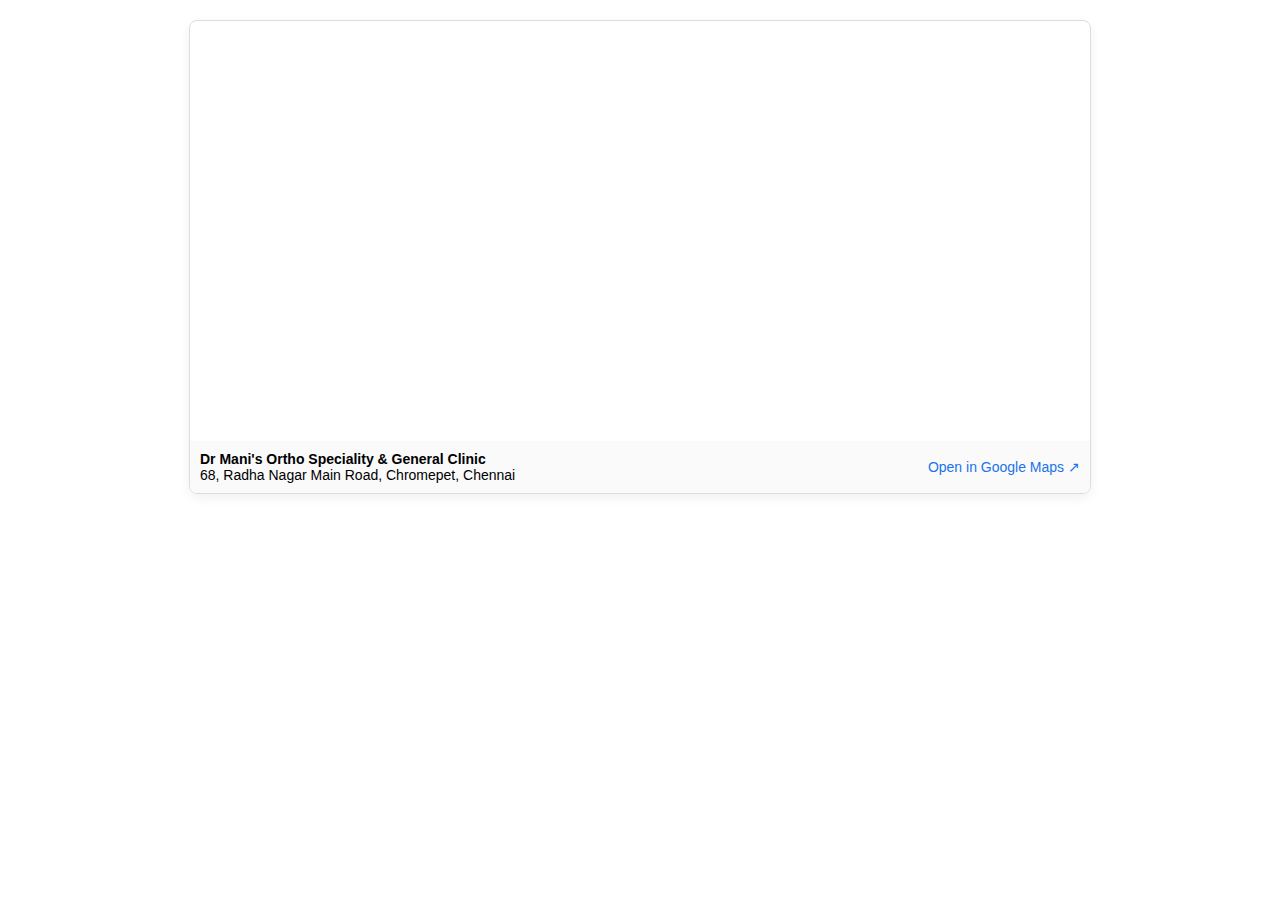
<file: map.html>
<!DOCTYPE html>
<html>
<head>
  <meta charset="utf-8" />
  <meta name="viewport" content="width=device-width,initial-scale=1" />
  <title>Clinic Map</title>
  <style>
    /* responsive map container */
    .map-wrap {
      width: 100%;
      max-width: 900px;
      margin: 20px auto;
      border: 1px solid #ddd;
      border-radius: 8px;
      overflow: hidden;
      box-shadow: 0 4px 12px rgba(0,0,0,0.06);
    }
    .map-iframe {
      width: 100%;
      height: 420px;
      border: 0;
      display: block;
    }
    .map-actions {
      padding: 10px;
      font-family: Arial, sans-serif;
      font-size: 14px;
      background: #fafafa;
      display:flex;
      justify-content:space-between;
      gap:8px;
      align-items:center;
    }
    .map-actions a {
      text-decoration:none;
      color:#1a73e8;
    }
  </style>
</head>
<body>

  <div class="map-wrap" aria-label="Map - Dr Mani's Ortho Speciality & General Clinic">
    <!-- iframe using coordinates (works without API key) -->
    <iframe
      class="map-iframe"
      loading="lazy"
      src="https://www.google.com/maps?q=12.9519539,80.1451097&z=17&output=embed"
      allowfullscreen
      referrerpolicy="no-referrer-when-downgrade">
    </iframe>

    <div class="map-actions">
      <div>
        <strong>Dr Mani's Ortho Speciality & General Clinic</strong><br>
        68, Radha Nagar Main Road, Chromepet, Chennai
      </div>
      <div>
        <!-- open in Google Maps (original link) -->
        <a href="https://maps.app.goo.gl/Han2qWjVGC2NKhec6" target="_blank" rel="noopener">Open in Google Maps ↗</a>
      </div>
    </div>
  </div>

</body>
</html>
</file>
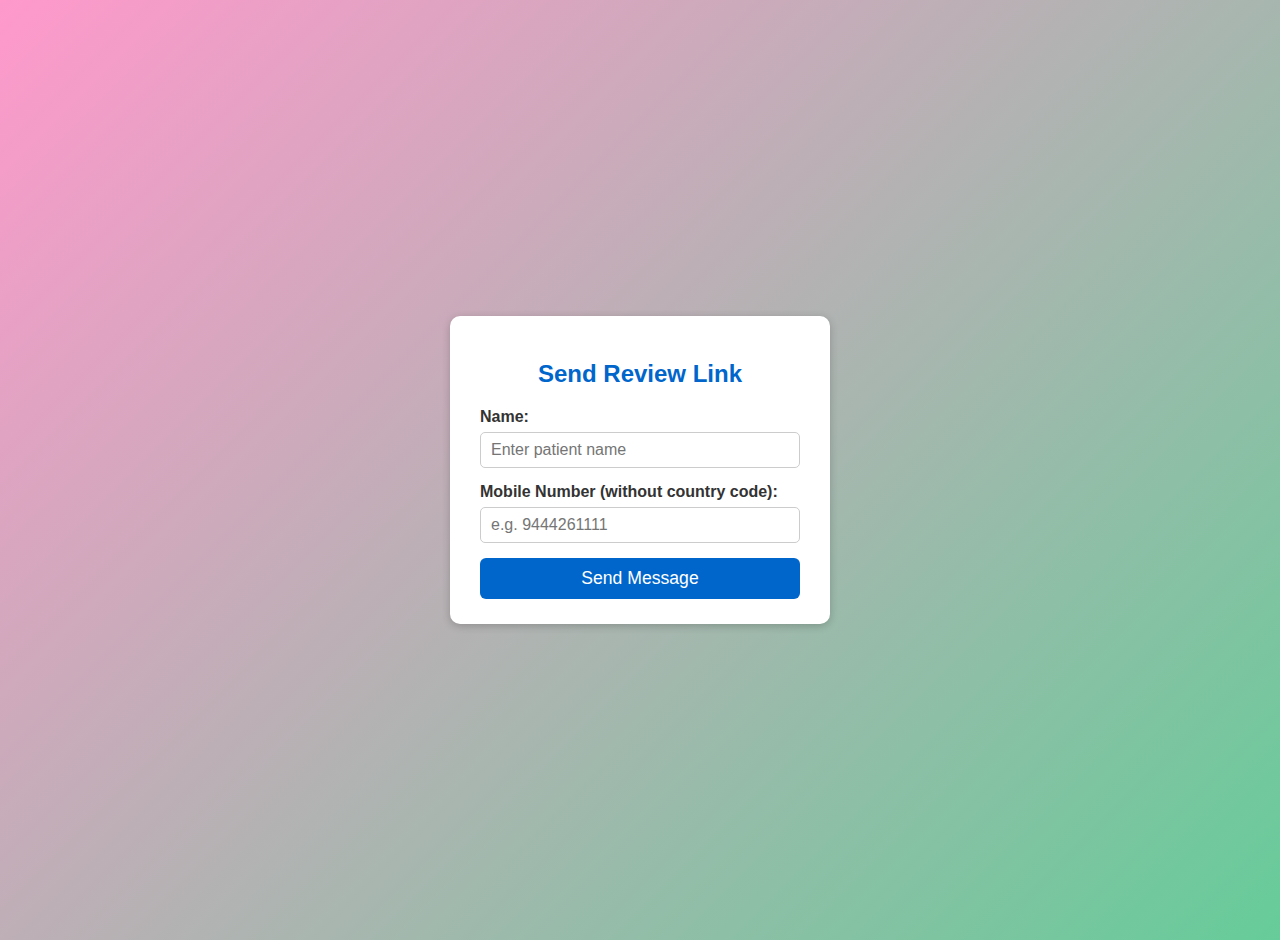
<file: review.html>
<!DOCTYPE html>
<html lang="en">
<head>
  <meta charset="UTF-8" />
  <meta name="viewport" content="width=device-width, initial-scale=1" />
  <title>Send Review Link</title>
  <style>
    body {
      font-family: Arial, sans-serif;
      padding: 20px;
      background: linear-gradient(135deg, #ff99cc, #66cc99); /* pink + green gradient */
      display: flex;
      justify-content: center;
      align-items: center;
      height: 100vh;
      margin: 0;
    }
    .container {
      background: white;
      padding: 25px 30px;
      border-radius: 10px;
      box-shadow: 0 2px 8px rgba(0,0,0,0.2);
      width: 320px;
    }
    h2 {
      margin-bottom: 20px;
      color: #0066cc;
      text-align: center;
    }
    label {
      display: block;
      margin-bottom: 6px;
      font-weight: bold;
      color: #333;
    }
    input[type="text"], input[type="tel"] {
      width: 100%;
      padding: 8px 10px;
      margin-bottom: 15px;
      border: 1px solid #ccc;
      border-radius: 5px;
      font-size: 1rem;
      box-sizing: border-box;
    }
    button {
      width: 100%;
      padding: 10px 0;
      background-color: #0066cc;
      color: white;
      border: none;
      border-radius: 6px;
      font-size: 1.1rem;
      cursor: pointer;
      transition: background-color 0.3s ease;
    }
    button:hover {
      background-color: #004a99;
    }
    .error {
      color: red;
      margin-bottom: 10px;
      font-size: 0.9rem;
      display: none;
    }
  </style>
</head>
<body>

<div class="container">
  <h2>Send Review Link</h2>
  <div id="error" class="error">Please enter a valid name and mobile number.</div>

  <label for="name">Name:</label>
  <input type="text" id="name" placeholder="Enter patient name" />

  <label for="mobile">Mobile Number (without country code):</label>
  <input type="tel" id="mobile" placeholder="e.g. 9444261111" />

  <button id="sendBtn">Send Message</button>
</div>

<script>
  document.getElementById('sendBtn').addEventListener('click', () => {
    const name = document.getElementById('name').value.trim();
    let mobile = document.getElementById('mobile').value.trim();

    // Basic validation
    const phoneRegex = /^[0-9]{10}$/; // exactly 10 digits for local number
    if (!name || !phoneRegex.test(mobile)) {
      document.getElementById('error').style.display = 'block';
      return;
    }
    document.getElementById('error').style.display = 'none';

    // Add country code 91 before mobile
    mobile = '91' + mobile;

    // Message with line breaks encoded as %0A for WhatsApp
    const message = 
`Hello ${name},
Thank you for visiting *Dr. Mani's Ortho Speciality & General Clinic*.
Your review means a lot to us — it helps others find the right care and encourages our team.
If you were happy with our service, please give us a *5-star rating* ⭐⭐⭐⭐⭐.
You can share your feedback here: https://g.page/r/CfKLCQ4kwt5UEBM/review
Your rating would help us serve you even better!`;

    // Encode message for URL
    const encodedMessage = encodeURIComponent(message);

    // WhatsApp link (with country code added)
    const waLink = `https://wa.me/${mobile}?text=${encodedMessage}`;

    // Open WhatsApp link in new tab
    window.open(waLink, '_blank');
  });
</script>

</body>
</html>
</file>
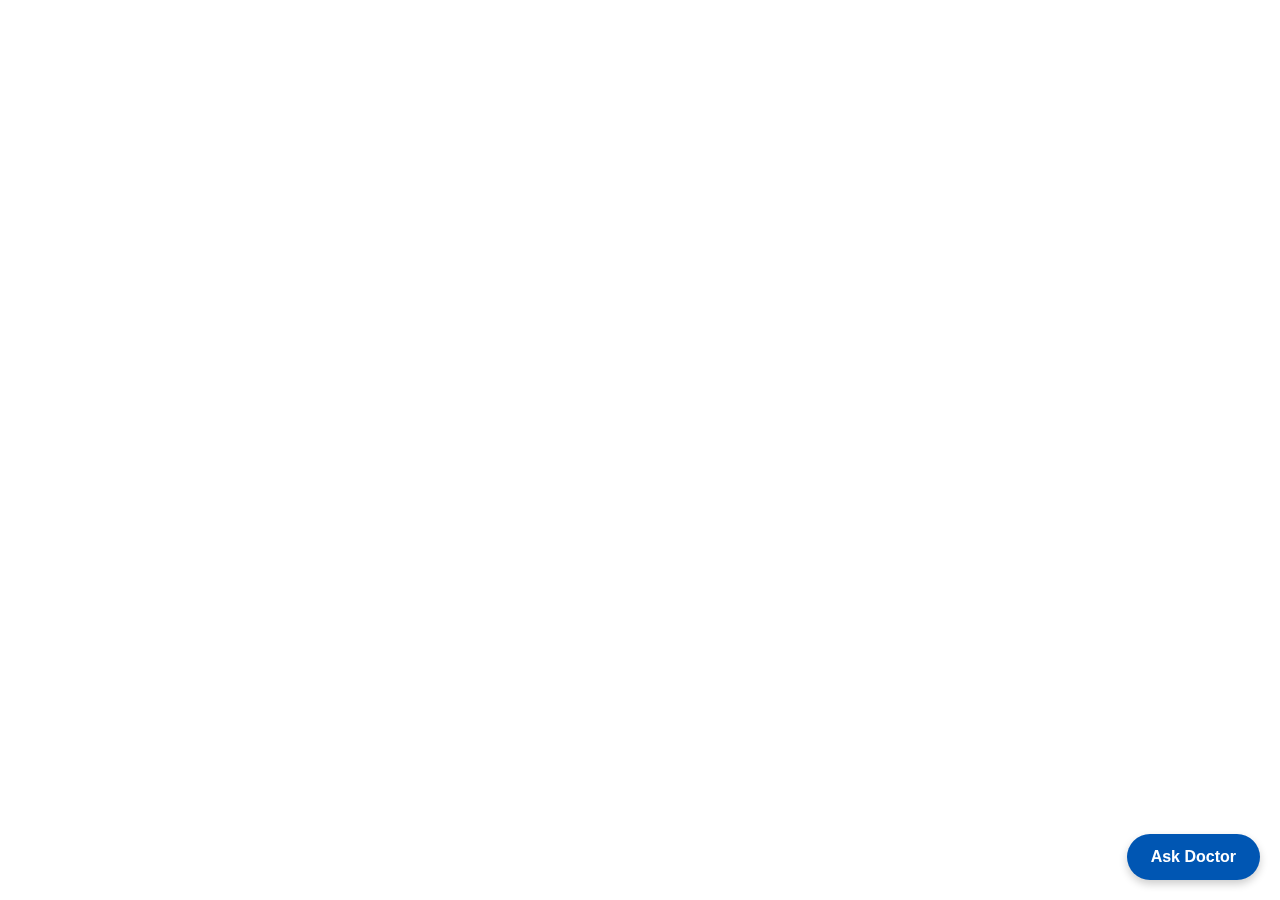
<file: select.html>
<!DOCTYPE html>
<html lang="en">
<head>
  <meta charset="UTF-8" />
  <meta name="viewport" content="width=device-width, initial-scale=1" />
  <title>Ask Doctor Feature</title>
</head>
<body>

  <!-- Your website content goes here -->

  <!-- Ask Doctor Button -->
  <button id="askDoctorBtn" style="
    position: fixed;
    bottom: 20px;
    right: 20px;
    padding: 14px 24px;
    background-color: #0056b3;
    color: white;
    border: none;
    border-radius: 30px;
    font-weight: bold;
    font-size: 16px;
    box-shadow: 0 4px 8px rgba(0,0,0,0.2);
    cursor: pointer;
    z-index: 1000;
    transition: background-color 0.3s ease;
  ">
    Ask Doctor
  </button>

  <!-- Modal -->
  <div id="askDoctorModal" style="
    display: none;
    position: fixed;
    top: 0; left: 0; width: 100%; height: 100%;
    background: rgba(0,0,0,0.6);
    z-index: 1001;
    justify-content: center;
    align-items: center;
  ">
    <div style="
      background: white;
      padding: 30px 25px;
      border-radius: 12px;
      max-width: 420px;
      width: 90%;
      position: relative;
      box-shadow: 0 6px 15px rgba(0,0,0,0.25);
    ">
      <h2 style="margin-top: 0; margin-bottom: 12px; font-family: Arial, sans-serif; color: #333;">Post Ortho Problem</h2>
      <p style="font-family: Arial, sans-serif; font-size: 15px; color: #555; margin-bottom: 20px;">
        Post your ortho problem below. Dr. Mani Arumugam will review it and provide next steps.
      </p>
      <form id="modalForm">
        <label for="modalName" style="font-weight: 600; font-family: Arial, sans-serif;">Your Name:</label><br/>
        <input type="text" id="modalName" placeholder="Enter your name" required style="
          width: 100%;
          padding: 10px 12px;
          margin: 8px 0 16px 0;
          border: 1.8px solid #ccc;
          border-radius: 6px;
          font-size: 14px;
          font-family: Arial, sans-serif;
        " /><br/>

        <label for="modalMessage" style="font-weight: 600; font-family: Arial, sans-serif;">Describe Your Ortho Problem:</label><br/>
        <textarea id="modalMessage" placeholder="Type your ortho problem here..." required rows="5" style="
          width: 100%;
          padding: 12px;
          border: 1.8px solid #ccc;
          border-radius: 6px;
          font-size: 14px;
          font-family: Arial, sans-serif;
          margin-bottom: 20px;
          resize: vertical;
        "></textarea><br/>

        <button type="submit" style="
          width: 100%;
          background-color: #0056b3;
          color: white;
          border: none;
          border-radius: 30px;
          padding: 12px 0;
          font-size: 16px;
          font-weight: bold;
          cursor: pointer;
          transition: background-color 0.3s ease;
        " onmouseover="this.style.backgroundColor='#003d80'" onmouseout="this.style.backgroundColor='#0056b3'">
          Submit Problem
        </button>
      </form>
      <button id="closeModal" style="
        position: absolute;
        top: 15px;
        right: 20px;
        background: transparent;
        border: none;
        font-size: 26px;
        font-weight: bold;
        color: #888;
        cursor: pointer;
        transition: color 0.3s ease;
      " onmouseover="this.style.color='#555'" onmouseout="this.style.color='#888'">&times;</button>
    </div>
  </div>

  <script>
    const askDoctorBtn = document.getElementById('askDoctorBtn');
    const modal = document.getElementById('askDoctorModal');
    const closeModalBtn = document.getElementById('closeModal');
    const modalForm = document.getElementById('modalForm');

    // Open modal on button click
    askDoctorBtn.addEventListener('click', () => {
      modal.style.display = 'flex';
    });

    // Close modal on close button click
    closeModalBtn.addEventListener('click', () => {
      modal.style.display = 'none';
    });

    // Close modal if user clicks outside modal content
    window.addEventListener('click', (event) => {
      if (event.target === modal) {
        modal.style.display = 'none';
      }
    });

    // Handle form submission
    modalForm.addEventListener('submit', function(e) {
      e.preventDefault();

      const name = document.getElementById('modalName').value.trim();
      const message = document.getElementById('modalMessage').value.trim();

      if (!name || !message) {
        alert("Please enter your name and describe your ortho problem.");
        return;
      }

      const whatsappMessage = `Patient Name: ${name}\nOrtho Problem: ${message}`;
      const doctorNumber = '9444261111';  // Your doctor's WhatsApp number
      const whatsappUrl = `https://wa.me/${doctorNumber}?text=${encodeURIComponent(whatsappMessage)}`;

      window.open(whatsappUrl, '_blank');

      alert("Your ortho problem has been sent to the doctor. He will contact you with the next steps soon.");

      modalForm.reset();
      modal.style.display = 'none';  // Close modal after submit
    });
  </script>
</body>
</html>
</file>
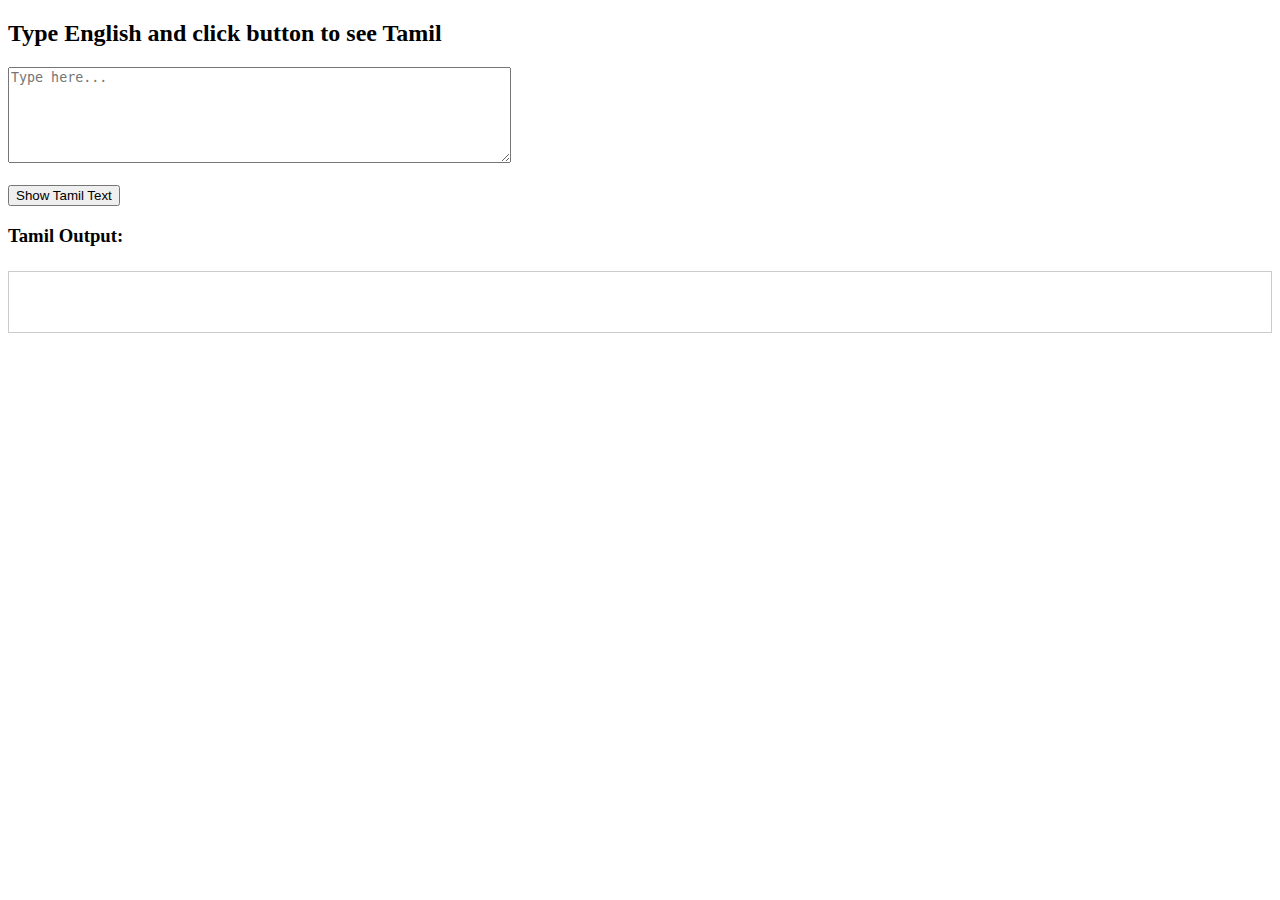
<file: Tamil.html>
<!DOCTYPE html>
<html>
<head>
  <title>English to Tamil Transliteration with Button</title>
  <script src="https://www.google.com/jsapi"></script>
  <script>
    google.load("elements", "1", { packages: "transliteration" });

    var control;
    function onLoad() {
      var options = {
        sourceLanguage: 'en',
        destinationLanguage: ['ta'],
        transliterationEnabled: true
      };

      control = new google.elements.transliteration.TransliterationControl(options);
      control.makeTransliteratable(['inputBox']);
    }

    google.setOnLoadCallback(onLoad);

    function showTamilText() {
      const input = document.getElementById('inputBox');
      const output = document.getElementById('output');
      output.textContent = input.value;  // The textarea already contains Tamil text
    }
  </script>
</head>
<body>

<h2>Type English and click button to see Tamil</h2>
<textarea id="inputBox" rows="6" cols="60" placeholder="Type here..."></textarea>
<br><br>
<button onclick="showTamilText()">Show Tamil Text</button>

<h3>Tamil Output:</h3>
<p id="output" style="font-size: 24px; color: darkgreen; border: 1px solid #ccc; padding: 10px; min-height: 40px;"></p>

</body>
</html>
</file>
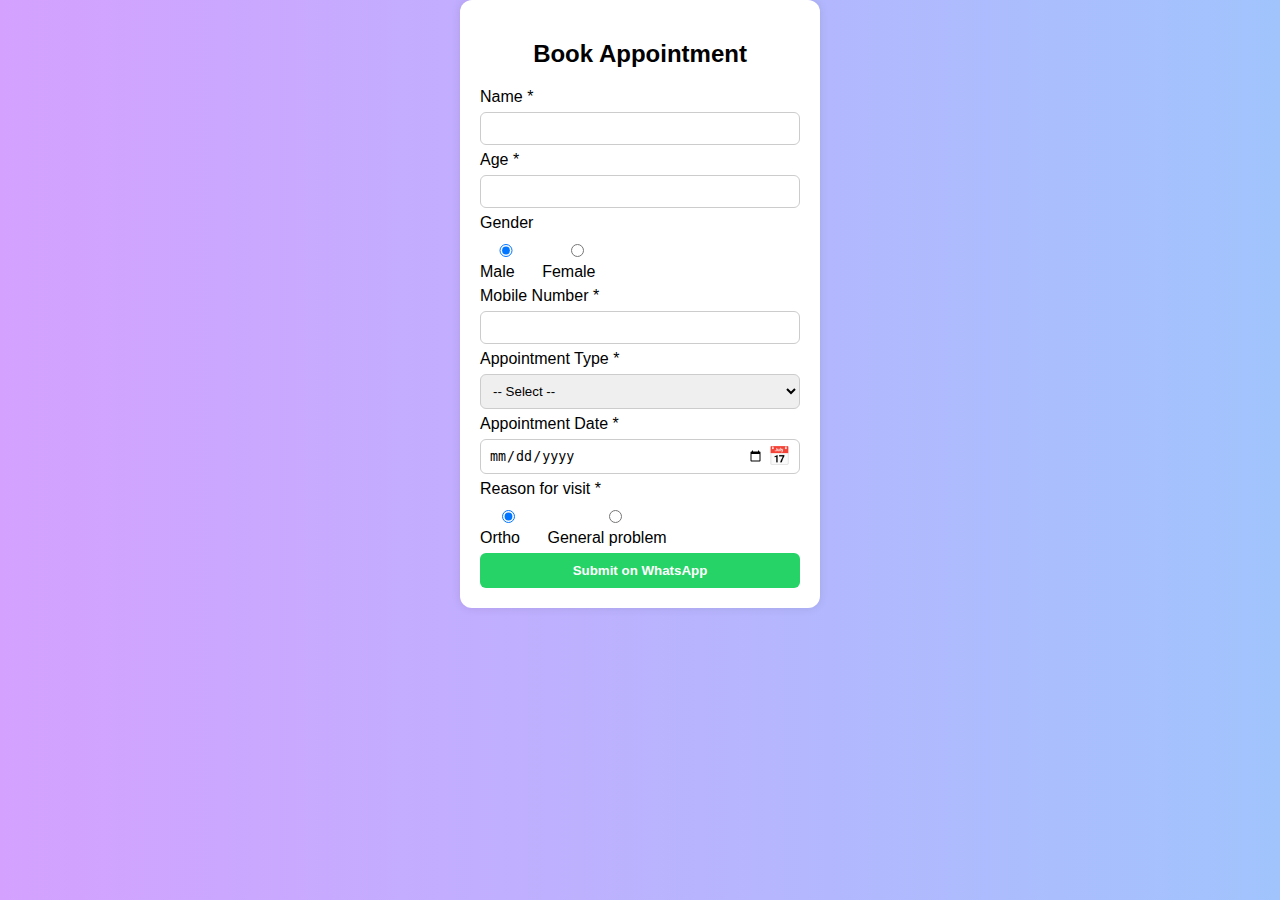
<file: whatform.html>
<!DOCTYPE html>
<html>
<head>
  <title>Book Appointment</title>
  <style>
    body {
      font-family: Arial, sans-serif;
      background: linear-gradient(90deg, #d4a1ff, #a1c4fd);
      margin: 0;
      padding: 0;
      display: flex;
      justify-content: center;
      align-items: center;
    }
    .form-container {
      background: #fff;
      padding: 20px;
      border-radius: 12px;
      width: 320px;
      box-shadow: 0 0 10px rgba(0,0,0,0.1);
    }
    h2 {
      text-align: center;
    }
    input, select {
      width: 100%;
      padding: 8px;
      margin: 6px 0;
      border-radius: 6px;
      border: 1px solid #ccc;
      box-sizing: border-box;
    }
    .radio-group {
      display: flex;
      gap: 10px;
      margin: 6px 0;
    }
    .submit-btn {
      width: 100%;
      padding: 10px;
      background: #25D366;
      color: white;
      font-weight: bold;
      border: none;
      border-radius: 6px;
      cursor: pointer;
    }
    .submit-btn:hover {
      background: #1ebe5d;
    }
    #onlineInstructions {
      display: none;
      margin-top: 10px;
      padding: 10px;
      background: #fff3cd;
      border: 1px solid #ffeeba;
      border-radius: 5px;
      font-size: 14px;
    }
    /* Calendar icon styling */
    .date-wrapper {
      position: relative;
    }
    .date-wrapper input[type="date"] {
      padding-right: 35px; /* space for the icon */
    }
    .date-wrapper::after {
      content: "\1F4C5"; /* 📅 emoji as icon */
      position: absolute;
      right: 10px;
      top: 50%;
      transform: translateY(-50%);
      pointer-events: none;
      font-size: 18px;
      color: #888;
    }
  </style>
</head>
<body>

<div class="form-container">
  <h2>Book Appointment</h2>
  
  <label>Name *</label>
  <input type="text" id="name" required>

  <label>Age *</label>
  <input type="number" id="age" required>

  <label>Gender</label>
  <div class="radio-group">
    <label><input type="radio" name="gender" value="Male" checked> Male</label>
    <label><input type="radio" name="gender" value="Female"> Female</label>
  </div>

  <label>Mobile Number *</label>
  <input type="tel" id="mobile" required>

  <label>Appointment Type *</label>
  <select id="appointmentType" required>
    <option value="">-- Select --</option>
    <option value="Clinic Visit">Clinic Visit</option>
    <option value="Online Consultation">Online Consultation</option>
  </select>

  <div id="onlineInstructions">
    <strong>Online Consultation Instructions:</strong>
    <ul>
      <li>Pay the consultation fee via GPay to 94442 61111.</li>
      <li>Share your payment screenshot on WhatsApp.</li>
      <li>You will receive a video call link before your appointment.</li>
    </ul>
  </div>

  <label>Appointment Date *</label>
  <div class="date-wrapper">
    <input type="date" id="date" required>
  </div>

  <label>Reason for visit *</label>
  <div class="radio-group">
    <label><input type="radio" name="reason" value="Ortho" checked> Ortho</label>
    <label><input type="radio" name="reason" value="General problem"> General problem</label>
  </div>

  <button class="submit-btn" onclick="sendWhatsApp()">Submit on WhatsApp</button>
</div>

<script>
  const appointmentType = document.getElementById("appointmentType");
  const onlineInstructions = document.getElementById("onlineInstructions");

  appointmentType.addEventListener("change", function () {
    if (this.value === "Online Consultation") {
      onlineInstructions.style.display = "block";
    } else {
      onlineInstructions.style.display = "none";
    }
  });

  function sendWhatsApp() {
    let name = document.getElementById("name").value;
    let age = document.getElementById("age").value;
    let gender = document.querySelector('input[name="gender"]:checked').value;
    let mobile = document.getElementById("mobile").value;
    let appointment = document.getElementById("appointmentType").value;
    let date = document.getElementById("date").value;
    let reason = document.querySelector('input[name="reason"]:checked').value;

    if (!name || !age || !mobile || !appointment || !date) {
      alert("Please fill all required fields");
      return;
    }

    let message = `*New Appointment Booking*%0A` +
                  `Name: ${name}%0A` +
                  `Age: ${age}%0A` +
                  `Gender: ${gender}%0A` +
                  `Mobile: ${mobile}%0A` +
                  `Appointment Type: ${appointment}%0A` +
                  `Date: ${date}%0A` +
                  `Reason: ${reason}`;

    if (appointment === "Online Consultation") {
      message += `%0A(Note: Follow payment & video link instructions.)`;
    }

    let phoneNumber = "9444261111"; // your WhatsApp number
    window.open(`https://wa.me/${phoneNumber}?text=${message}`, "_blank");
  }
</script>

</body>
</html>
</file>
